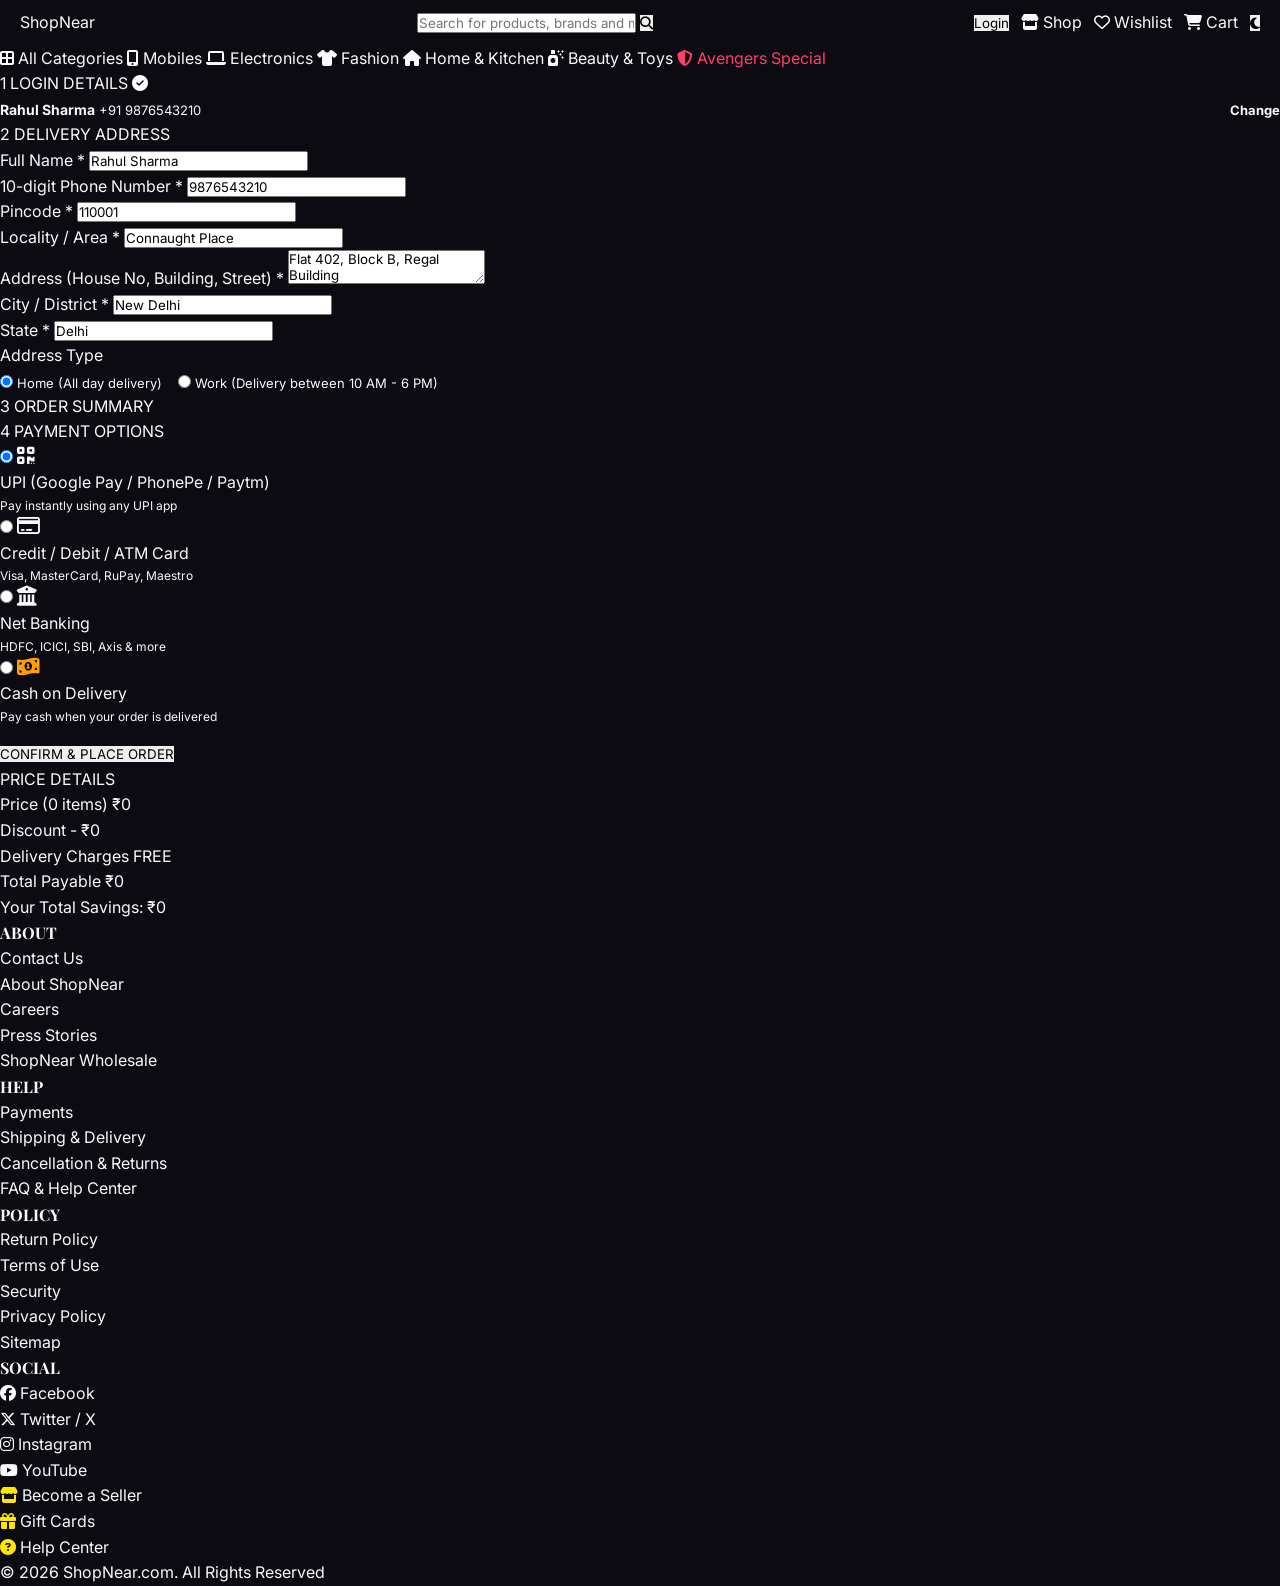
<file: checkout.html>
<!DOCTYPE html>
<html lang="en">
<head>
  <meta charset="UTF-8">
  <meta name="viewport" content="width=device-width, initial-scale=1.0">
  <title>Checkout - ShopNear</title>
  <link rel="stylesheet" href="styles.css">
  <link rel="stylesheet" href="https://cdnjs.cloudflare.com/ajax/libs/font-awesome/6.5.1/css/all.min.css">
</head>
<body>

  <!-- Main Header & Sub-Category Nav rendered by shared.js -->
  <div id="mainHeader"></div>

  <!-- Checkout Container -->
  <main class="main-wrapper">
    <div class="cart-page-layout">
      
      <!-- Left 4-Step Accordion Form -->
      <div class="checkout-accordion">
        
        <!-- Step 1: Login -->
        <div class="checkout-step-card">
          <div class="step-title">
            <span class="step-num">1</span> LOGIN DETAILS <i class="fa-solid fa-circle-check" style="color:var(--rating-green); margin-left:auto"></i>
          </div>
          <div class="step-content" style="display:flex; justify-content:space-between; align-items:center">
            <div>
              <strong style="font-size:14px">Rahul Sharma</strong> <span style="color:var(--text-secondary); font-size:13px">+91 9876543210</span>
            </div>
            <button onclick="openLoginModal()" style="background:none; color:var(--primary-blue); font-weight:700; font-size:13px">Change</button>
          </div>
        </div>

        <!-- Step 2: Delivery Address -->
        <div class="checkout-step-card active">
          <div class="step-title">
            <span class="step-num">2</span> DELIVERY ADDRESS
          </div>
          <div class="step-content">
            <form id="addressForm" onsubmit="event.preventDefault(); proceedToPayment();">
              <div class="form-grid">
                <div class="form-group">
                  <label>Full Name *</label>
                  <input type="text" id="custName" value="Rahul Sharma" required>
                </div>
                <div class="form-group">
                  <label>10-digit Phone Number *</label>
                  <input type="text" id="custPhone" value="9876543210" required>
                </div>
                <div class="form-group">
                  <label>Pincode *</label>
                  <input type="text" id="custPincode" value="110001" required>
                </div>
                <div class="form-group">
                  <label>Locality / Area *</label>
                  <input type="text" id="custLocality" value="Connaught Place" required>
                </div>
                <div class="form-group full-width">
                  <label>Address (House No, Building, Street) *</label>
                  <textarea id="custAddress" rows="2" required>Flat 402, Block B, Regal Building</textarea>
                </div>
                <div class="form-group">
                  <label>City / District *</label>
                  <input type="text" id="custCity" value="New Delhi" required>
                </div>
                <div class="form-group">
                  <label>State *</label>
                  <input type="text" id="custState" value="Delhi" required>
                </div>
                <div class="form-group full-width">
                  <label>Address Type</label>
                  <div style="display:flex; gap:16px; margin-top:4px">
                    <label style="font-size:13px"><input type="radio" name="addrType" value="Home" checked> Home (All day delivery)</label>
                    <label style="font-size:13px"><input type="radio" name="addrType" value="Work"> Work (Delivery between 10 AM - 6 PM)</label>
                  </div>
                </div>
              </div>
            </form>
          </div>
        </div>

        <!-- Step 3: Order Summary -->
        <div class="checkout-step-card">
          <div class="step-title">
            <span class="step-num">3</span> ORDER SUMMARY
          </div>
          <div class="step-content" id="orderSummaryList">
            <!-- Items rendered dynamically -->
          </div>
        </div>

        <!-- Step 4: Payment Options -->
        <div class="checkout-step-card active">
          <div class="step-title">
            <span class="step-num">4</span> PAYMENT OPTIONS
          </div>
          <div class="step-content">
            <div class="payment-options">
              <label class="payment-option-box">
                <input type="radio" name="paymentMethod" value="UPI" checked>
                <i class="fa-solid fa-qrcode" style="color:var(--primary-blue); font-size:20px"></i>
                <div>
                  <div>UPI (Google Pay / PhonePe / Paytm)</div>
                  <div style="font-size:12px; color:var(--text-secondary)">Pay instantly using any UPI app</div>
                </div>
              </label>

              <label class="payment-option-box">
                <input type="radio" name="paymentMethod" value="Card">
                <i class="fa-regular fa-credit-card" style="color:var(--action-orange); font-size:20px"></i>
                <div>
                  <div>Credit / Debit / ATM Card</div>
                  <div style="font-size:12px; color:var(--text-secondary)">Visa, MasterCard, RuPay, Maestro</div>
                </div>
              </label>

              <label class="payment-option-box">
                <input type="radio" name="paymentMethod" value="NetBanking">
                <i class="fa-solid fa-building-columns" style="color:var(--rating-green); font-size:20px"></i>
                <div>
                  <div>Net Banking</div>
                  <div style="font-size:12px; color:var(--text-secondary)">HDFC, ICICI, SBI, Axis & more</div>
                </div>
              </label>

              <label class="payment-option-box">
                <input type="radio" name="paymentMethod" value="COD">
                <i class="fa-solid fa-money-bill-1-wave" style="color:#ff9f00; font-size:20px"></i>
                <div>
                  <div>Cash on Delivery</div>
                  <div style="font-size:12px; color:var(--text-secondary)">Pay cash when your order is delivered</div>
                </div>
              </label>
            </div>
            
            <button class="place-order-btn" style="margin-top:20px" onclick="confirmOrder()">CONFIRM & PLACE ORDER</button>
          </div>
        </div>

      </div>

      <!-- Right Column: Price Details -->
      <div class="cart-price-summary-card" id="checkoutPriceSummary">
        <!-- Rendered dynamically -->
      </div>

    </div>
  </main>

  <!-- Footer rendered by shared.js -->
  <div id="mainFooter"></div>

  <!-- Scripts -->
  <script src="products-data.js"></script>
  <script src="shared.js"></script>

  <script>
    function confirmOrder() {
      const name = document.getElementById("custName").value.trim();
      const phone = document.getElementById("custPhone").value.trim();
      const address = document.getElementById("custAddress").value.trim();

      if (!name || !phone || !address) {
        showToast("Please complete your delivery address details");
        return;
      }

      const orderId = "SN-" + Math.floor(100000 + Math.random() * 900000);
      const cart = getCart();

      if (cart.length === 0) {
        showToast("Your cart is empty!");
        return;
      }

      // Empty Cart & Wishlist storage
      localStorage.removeItem("shopnear_cart");
      updateBadges();

      // Render Celebratory Success Modal
      const modal = document.createElement("div");
      modal.style.cssText = "position:fixed; top:0; left:0; width:100%; height:100%; background:rgba(0,0,0,0.75); z-index:9999; display:flex; align-items:center; justify-content:center;";
      modal.innerHTML = `
        <div style="background:var(--card-bg); width:90%; max-width:480px; border-radius:12px; padding:32px; text-align:center; box-shadow:0 12px 40px rgba(0,0,0,0.4); animation:slideUp 0.4s ease;">
          <div style="font-size:64px; color:var(--rating-green); margin-bottom:12px">🎉</div>
          <h2 style="font-size:24px; font-weight:800; color:var(--primary-blue)">Order Placed Successfully!</h2>
          <p style="font-size:14px; color:var(--text-secondary); margin-top:4px">Thank you for shopping with ShopNear!</p>
          
          <div style="background:#f8fafc; border:1px dashed var(--border-color); padding:16px; border-radius:8px; margin:20px 0; text-align:left; font-size:13px">
            <div style="display:flex; justify-content:space-between; margin-bottom:6px">
              <span>Order ID:</span>
              <strong style="color:var(--text-primary)">${orderId}</strong>
            </div>
            <div style="display:flex; justify-content:space-between; margin-bottom:6px">
              <span>Estimated Delivery:</span>
              <strong style="color:var(--rating-green)">Tomorrow, 11:00 AM</strong>
            </div>
            <div style="display:flex; justify-content:space-between">
              <span>Delivery Address:</span>
              <strong style="color:var(--text-primary)">${name}, ${address}</strong>
            </div>
          </div>

          <div style="display:flex; gap:12px; justify-content:center">
            <a href="index.html" class="place-order-btn" style="text-align:center">CONTINUE SHOPPING</a>
          </div>
        </div>
      `;
      document.body.appendChild(modal);
    }

    function renderCheckoutSummary() {
      const cart = getCart();
      const listContainer = document.getElementById("orderSummaryList");
      const priceContainer = document.getElementById("checkoutPriceSummary");

      let totalMrp = 0;
      let totalDiscountedPrice = 0;
      let itemCount = 0;

      listContainer.innerHTML = cart.map(item => {
        const p = PRODUCTS.find(prod => prod.id === item.id);
        if (!p) return '';
        itemCount += item.qty;
        totalMrp += p.originalPrice * item.qty;
        totalDiscountedPrice += p.price * item.qty;

        return `
          <div style="display:flex; gap:12px; align-items:center; padding:10px 0; border-bottom:1px solid var(--border-color)">
            <img src="${p.image}" width="50" height="50" style="object-fit:contain">
            <div style="flex:1">
              <div style="font-size:13px; font-weight:600">${p.name}</div>
              <div style="font-size:12px; color:var(--text-secondary)">Qty: ${item.qty} × ${formatPrice(p.price)}</div>
            </div>
            <div style="font-weight:700; font-size:14px">${formatPrice(p.price * item.qty)}</div>
          </div>
        `;
      }).join('');

      const totalSavings = totalMrp - totalDiscountedPrice;

      priceContainer.innerHTML = `
        <div class="price-summary-header">PRICE DETAILS</div>
        <div class="price-breakdown-row">
          <span>Price (${itemCount} items)</span>
          <span>${formatPrice(totalMrp)}</span>
        </div>
        <div class="price-breakdown-row">
          <span>Discount</span>
          <span style="color:var(--discount-green)">- ${formatPrice(totalSavings)}</span>
        </div>
        <div class="price-breakdown-row">
          <span>Delivery Charges</span>
          <span style="color:var(--discount-green)">FREE</span>
        </div>
        <div class="price-breakdown-row total">
          <span>Total Payable</span>
          <span>${formatPrice(totalDiscountedPrice)}</span>
        </div>
        <div class="savings-banner">
          Your Total Savings: ${formatPrice(totalSavings)}
        </div>
      `;
    }

    document.addEventListener('DOMContentLoaded', renderCheckoutSummary);
  </script>
</body>
</html>
</file>
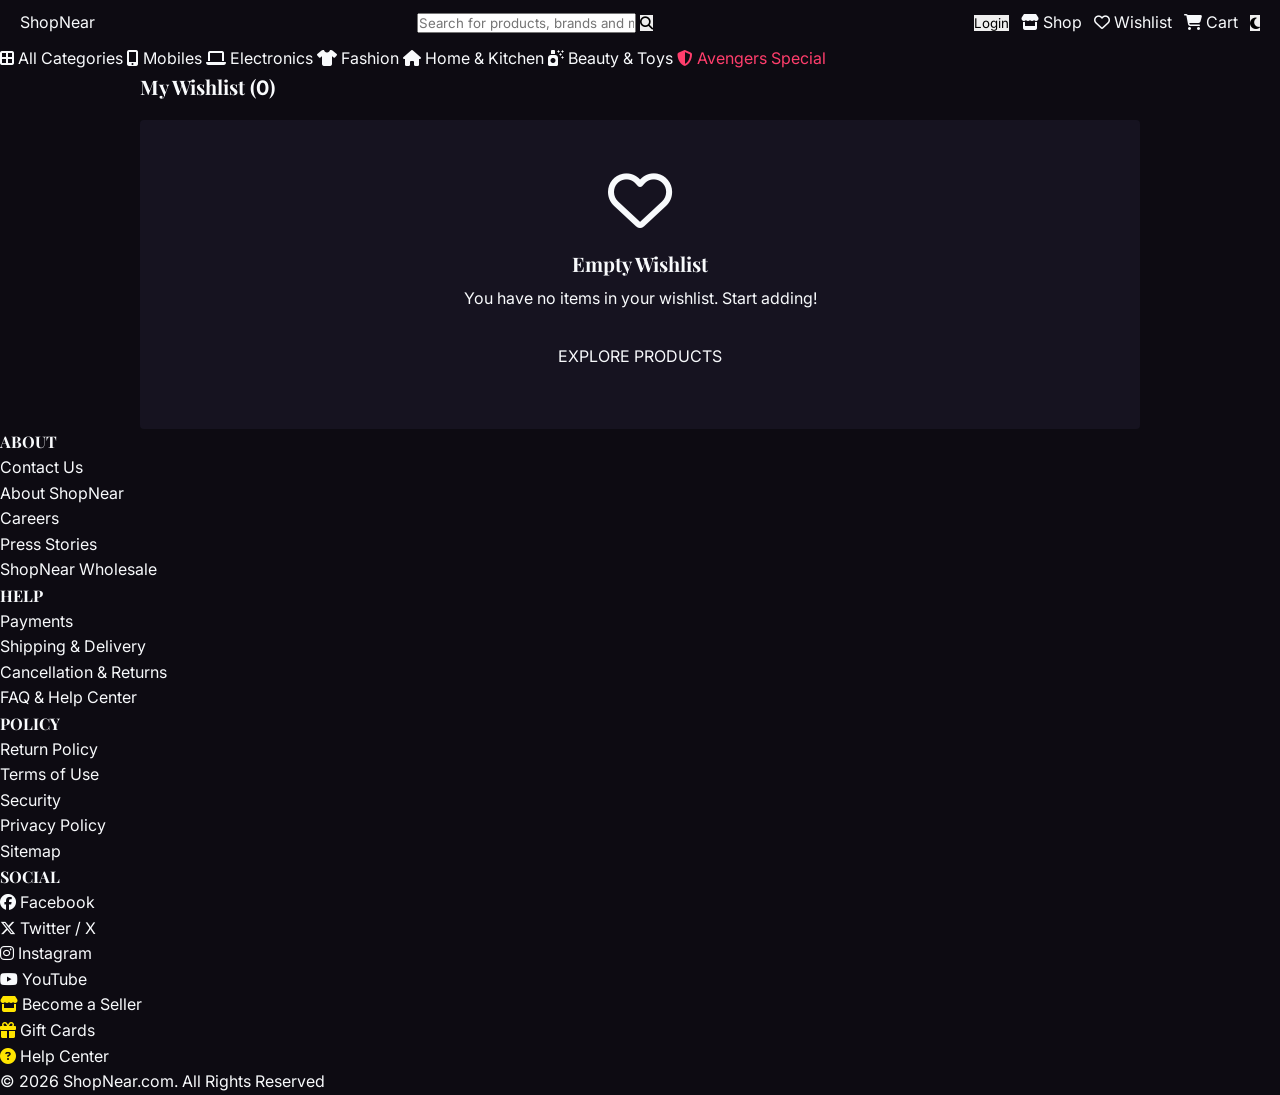
<file: wishlist.html>
<!DOCTYPE html>
<html lang="en">
<head>
  <meta charset="UTF-8">
  <meta name="viewport" content="width=device-width, initial-scale=1.0">
  <title>My Wishlist - ShopNear</title>
  <link rel="stylesheet" href="styles.css">
  <link rel="stylesheet" href="https://cdnjs.cloudflare.com/ajax/libs/font-awesome/6.5.1/css/all.min.css">
</head>
<body>

  <!-- Main Header & Sub-Category Nav rendered by shared.js -->
  <div id="mainHeader"></div>

  <!-- Wishlist Main Section -->
  <main class="main-wrapper">
    <div style="max-width: 1000px; margin: 0 auto;">
      <h2 style="font-size: 20px; font-weight: 700; margin-bottom: 16px;">My Wishlist (<span id="wishlistCount">0</span>)</h2>
      
      <div id="wishlistContainer" style="display: flex; flex-direction: column; gap: 16px;">
        <!-- Rendered dynamically -->
      </div>
    </div>
  </main>

  <!-- Footer rendered by shared.js -->
  <div id="mainFooter"></div>

  <!-- Scripts -->
  <script src="products-data.js"></script>
  <script src="shared.js"></script>

  <script>
    function removeWishlistItem(productId) {
      let wishlist = getWishlist();
      wishlist = wishlist.filter(id => id !== productId);
      saveWishlist(wishlist);
      showToast("Removed from wishlist");
      renderWishlistPage();
    }

    function moveWishlistToCart(productId) {
      addToCart(productId, 1);
      removeWishlistItem(productId);
    }

    function renderWishlistPage() {
      const container = document.getElementById("wishlistContainer");
      const countSpan = document.getElementById("wishlistCount");
      const wishlist = getWishlist();

      countSpan.textContent = wishlist.length;

      if (wishlist.length === 0) {
        container.innerHTML = `
          <div style="background:var(--card-bg); border-radius:4px; padding:48px; text-align:center; box-shadow:var(--shadow-sm);">
            <i class="fa-regular fa-heart" style="font-size:64px; color:var(--border-color); margin-bottom:16px"></i>
            <h3 style="font-size:20px; font-weight:700">Empty Wishlist</h3>
            <p style="color:var(--text-secondary); margin-top:6px">You have no items in your wishlist. Start adding!</p>
            <a href="shop.html" class="place-order-btn" style="display:inline-block; width:auto; padding:12px 36px; margin-top:20px; background:var(--primary-blue)">EXPLORE PRODUCTS</a>
          </div>
        `;
        return;
      }

      container.innerHTML = wishlist.map(id => {
        const product = PRODUCTS.find(p => p.id === id);
        if (!product) return '';

        return `
          <div style="background:var(--card-bg); border-radius:4px; box-shadow:var(--shadow-sm); padding:16px; display:flex; gap:20px; align-items:center; position:relative;">
            
            <button onclick="removeWishlistItem('${product.id}')" style="position:absolute; top:16px; right:16px; background:none; color:var(--text-secondary); font-size:18px; cursor:pointer;" title="Remove">
              <i class="fa-solid fa-trash-can"></i>
            </button>

            <img src="${product.image}" alt="${product.name}" style="width:100px; height:100px; object-fit:contain; cursor:pointer" onclick="window.location.href='product-detail.html?id=${product.id}'">
            
            <div style="flex:1">
              <div style="font-size:16px; font-weight:600; cursor:pointer" onclick="window.location.href='product-detail.html?id=${product.id}'">${product.name}</div>
              
              <div class="rating-row" style="margin-top:6px; margin-bottom:8px">
                <span class="rating-badge">${product.rating} <i class="fa-solid fa-star" style="font-size:10px"></i></span>
                <span class="rating-count">(${product.ratingCount.toLocaleString()})</span>
                ${product.isAssured ? `<span class="verified-badge"><i class="fa-solid fa-circle-check"></i> Verified</span>` : ''}
              </div>

              <div class="price-row" style="padding-top:0">
                <span class="current-price" style="font-size:18px">${formatPrice(product.price)}</span>
                <span class="original-price" style="font-size:14px">${formatPrice(product.originalPrice)}</span>
                <span class="discount-tag" style="font-size:14px">${product.discount}% off</span>
              </div>
            </div>

            <button onclick="moveWishlistToCart('${product.id}')" class="add-cart-btn" style="width:auto; padding:10px 24px; font-size:14px">
              <i class="fa-solid fa-cart-plus"></i> ADD TO CART
            </button>

          </div>
        `;
      }).join('');
    }

    document.addEventListener('DOMContentLoaded', renderWishlistPage);
  </script>
</body>
</html>
</file>
<file: styles.css>
/* The Shahi Dosa - Royal Culinary Theme */
@import url('https://fonts.googleapis.com/css2?family=Playfair+Display:wght@600;700;800;900&family=Inter:wght@300;400;500;600;700;800&display=swap');

:root {
  --bg-dark: #0d0b12;
  --card-bg: #161320;
  --card-border: rgba(245, 158, 11, 0.2);
  --royal-maroon: #7c0d1e;
  --gold-accent: #f59e0b;
  --gold-hover: #d97706;
  --veg-green: #16a34a;
  --text-main: #f8fafc;
  --text-muted: #94a3b8;
  --shadow-gold: 0 8px 32px rgba(245, 158, 11, 0.15);
  --radius-sm: 6px;
  --radius-md: 12px;
  --radius-lg: 20px;
  --transition: all 0.3s cubic-bezier(0.4, 0, 0.2, 1);
}

/* Reset & Base */
* {
  margin: 0;
  padding: 0;
  box-sizing: border-box;
  font-family: 'Inter', system-ui, sans-serif;
}

body {
  background-color: var(--bg-dark);
  color: var(--text-main);
  line-height: 1.6;
  overflow-x: hidden;
}

h1, h2, h3, h4, .royal-font {
  font-family: 'Playfair Display', Georgia, serif;
}

a {
  text-decoration: none;
  color: inherit;
}

button {
  cursor: pointer;
  border: none;
  outline: none;
  font-family: inherit;
  transition: var(--transition);
}

img {
  max-width: 100%;
  height: auto;
}

/* Sticky Header */
.shahi-header {
  position: sticky;
  top: 0;
  z-index: 1000;
  background: rgba(13, 11, 18, 0.95);
  backdrop-filter: blur(16px);
  -webkit-backdrop-filter: blur(16px);
  border-bottom: 1px solid var(--card-border);
  transition: all 0.3s ease;
}

.shahi-header.scrolled {
  background: rgba(13, 11, 18, 0.7) !important;
  backdrop-filter: blur(20px) !important;
  -webkit-backdrop-filter: blur(20px) !important;
  box-shadow: 0 6px 24px rgba(0,0,0,0.7);
  border-bottom-color: rgba(245, 158, 11, 0.3);
}

/* Auth Modal Styles */
.auth-modal-backdrop {
  position: fixed;
  inset: 0;
  background: rgba(0, 0, 0, 0.8);
  backdrop-filter: blur(8px);
  z-index: 2500;
  display: none;
  align-items: center;
  justify-content: center;
  padding: 20px;
}

.auth-modal-backdrop.active {
  display: flex;
}

.auth-modal-card {
  background: #161320;
  border: 1px solid var(--card-border);
  border-radius: var(--radius-lg);
  width: 100%;
  max-width: 420px;
  overflow: hidden;
  box-shadow: 0 12px 40px rgba(0,0,0,0.6);
  animation: modalPop 0.3s ease;
}

@keyframes modalPop {
  from { transform: scale(0.9); opacity: 0; }
  to { transform: scale(1); opacity: 1; }
}

.auth-tabs {
  display: flex;
  background: rgba(0,0,0,0.3);
  border-bottom: 1px solid var(--card-border);
}

.auth-tab-btn {
  flex: 1;
  padding: 14px;
  font-weight: 700;
  font-size: 14px;
  background: none;
  color: var(--text-muted);
  border-bottom: 2px solid transparent;
  cursor: pointer;
}

.auth-tab-btn.active {
  color: var(--gold-accent);
  border-bottom-color: var(--gold-accent);
  background: rgba(245, 158, 11, 0.05);
}

.header-container {
  max-width: 1380px;
  margin: 0 auto;
  padding: 10px 20px;
  display: flex;
  align-items: center;
  justify-content: space-between;
  gap: 16px;
}

.brand-block {
  display: flex;
  align-items: center;
  gap: 10px;
  flex-shrink: 0;
}

.brand-icon {
  font-size: 32px;
  filter: drop-shadow(0 0 10px rgba(245, 158, 11, 0.5));
}

.brand-text h1 {
  font-size: 22px;
  font-weight: 800;
  background: linear-gradient(135deg, #ffffff 40%, var(--gold-accent));
  -webkit-background-clip: text;
  -webkit-text-fill-color: transparent;
  line-height: 1;
}

.brand-text span {
  font-size: 10px;
  color: var(--gold-accent);
  letter-spacing: 1px;
  text-transform: uppercase;
  font-weight: 600;
}

.pure-veg-tag {
  display: inline-flex;
  align-items: center;
  gap: 4px;
  background: rgba(22, 163, 74, 0.15);
  border: 1px solid var(--veg-green);
  color: var(--veg-green);
  font-size: 10px;
  font-weight: 800;
  padding: 3px 6px;
  border-radius: 4px;
  flex-shrink: 0;
  white-space: nowrap;
}

.header-nav {
  display: flex;
  align-items: center;
  gap: 16px;
  white-space: nowrap;
}

.nav-link {
  font-size: 13px;
  font-weight: 600;
  color: var(--text-muted);
  white-space: nowrap;
  transition: var(--transition);
}

.nav-link:hover, .nav-link.active {
  color: var(--gold-accent);
}

.header-actions {
  display: flex;
  align-items: center;
  gap: 12px;
  flex-shrink: 0;
}

.cart-icon-btn {
  position: relative;
  background: rgba(245, 158, 11, 0.1);
  border: 1px solid var(--card-border);
  color: var(--gold-accent);
  width: 42px;
  height: 42px;
  border-radius: 50%;
  display: flex;
  align-items: center;
  justify-content: center;
  font-size: 18px;
}

.cart-icon-btn:hover {
  background: var(--gold-accent);
  color: #000;
}

.cart-badge {
  position: absolute;
  top: -4px;
  right: -4px;
  background: var(--royal-maroon);
  color: #fff;
  font-size: 11px;
  font-weight: 800;
  width: 20px;
  height: 20px;
  border-radius: 50%;
  display: flex;
  align-items: center;
  justify-content: center;
  border: 2px solid var(--bg-dark);
}

.book-table-btn {
  background: linear-gradient(135deg, var(--gold-accent), var(--gold-hover));
  color: #000;
  font-weight: 800;
  font-size: 13px;
  padding: 10px 20px;
  border-radius: 30px;
  box-shadow: 0 4px 16px rgba(245, 158, 11, 0.3);
}

.book-table-btn:hover {
  transform: translateY(-2px);
  box-shadow: 0 6px 20px rgba(245, 158, 11, 0.5);
}

/* Hero Section */
.hero-wrapper {
  position: relative;
  min-height: 520px;
  display: flex;
  align-items: center;
  justify-content: center;
  padding: 60px 24px;
  overflow: hidden;
  background: radial-gradient(circle at center, rgba(124, 13, 30, 0.4) 0%, var(--bg-dark) 70%);
}

.hero-glow-bg {
  position: absolute;
  width: 500px;
  height: 500px;
  background: radial-gradient(circle, rgba(245, 158, 11, 0.15) 0%, transparent 70%);
  top: 50%;
  left: 50%;
  transform: translate(-50%, -50%);
  pointer-events: none;
  animation: pulseGlow 6s ease-in-out infinite;
}

@keyframes pulseGlow {
  0%, 100% { transform: translate(-50%, -50%) scale(1); opacity: 0.6; }
  50% { transform: translate(-50%, -50%) scale(1.2); opacity: 0.9; }
}

.hero-content {
  max-width: 1280px;
  margin: 0 auto;
  display: grid;
  grid-template-columns: 1fr 1fr;
  gap: 40px;
  align-items: center;
  position: relative;
  z-index: 10;
}

.hero-text-side h2 {
  font-size: 52px;
  font-weight: 900;
  line-height: 1.15;
  margin-bottom: 16px;
  background: linear-gradient(135deg, #ffffff 50%, var(--gold-accent));
  -webkit-background-clip: text;
  -webkit-text-fill-color: transparent;
}

.hero-text-side p {
  font-size: 16px;
  color: var(--text-muted);
  margin-bottom: 32px;
  max-width: 500px;
}

.hero-badge-row {
  display: flex;
  gap: 16px;
  margin-bottom: 24px;
}

.hero-badge-item {
  display: flex;
  align-items: center;
  gap: 8px;
  background: rgba(22, 19, 32, 0.8);
  border: 1px solid var(--card-border);
  padding: 8px 16px;
  border-radius: 30px;
  font-size: 13px;
  color: #fff;
}

.hero-actions {
  display: flex;
  gap: 16px;
}

.btn-primary-gold {
  background: linear-gradient(135deg, var(--gold-accent), var(--gold-hover));
  color: #000;
  font-weight: 800;
  font-size: 15px;
  padding: 14px 32px;
  border-radius: 30px;
  display: inline-flex;
  align-items: center;
  gap: 8px;
  box-shadow: 0 8px 24px rgba(245, 158, 11, 0.4);
}

.btn-primary-gold:hover {
  transform: scale(1.05);
}

.btn-outline-gold {
  background: transparent;
  border: 2px solid var(--gold-accent);
  color: var(--gold-accent);
  font-weight: 800;
  font-size: 15px;
  padding: 14px 32px;
  border-radius: 30px;
  display: inline-flex;
  align-items: center;
  gap: 8px;
}

.btn-outline-gold:hover {
  background: rgba(245, 158, 11, 0.15);
}

.hero-img-side {
  position: relative;
  display: flex;
  justify-content: center;
}

.hero-food-img {
  width: 100%;
  max-width: 480px;
  border-radius: 20px;
  box-shadow: 0 20px 50px rgba(0,0,0,0.6);
  border: 2px solid var(--card-border);
  animation: floatHeroImg 5s ease-in-out infinite;
}

@keyframes floatHeroImg {
  0%, 100% { transform: translateY(0px) rotate(0deg); }
  50% { transform: translateY(-15px) rotate(1deg); }
}

/* Category Filter Bar */
.menu-section {
  max-width: 1280px;
  margin: 40px auto;
  padding: 0 24px;
}

.section-title-wrap {
  text-align: center;
  margin-bottom: 32px;
}

.section-title-wrap h2 {
  font-size: 38px;
  font-weight: 800;
  color: #fff;
  margin-bottom: 8px;
}

.section-title-wrap p {
  color: var(--gold-accent);
  font-size: 14px;
  letter-spacing: 2px;
  text-transform: uppercase;
  font-weight: 600;
}

.menu-filter-bar {
  display: flex;
  justify-content: center;
  gap: 10px;
  flex-wrap: wrap;
  margin-bottom: 24px;
}

.cat-pill {
  background: var(--card-bg);
  border: 1px solid var(--card-border);
  color: var(--text-muted);
  padding: 10px 20px;
  border-radius: 30px;
  font-size: 13px;
  font-weight: 700;
  cursor: pointer;
  transition: var(--transition);
}

.cat-pill:hover, .cat-pill.active {
  background: var(--gold-accent);
  color: #000;
  border-color: var(--gold-accent);
  box-shadow: 0 4px 16px rgba(245, 158, 11, 0.3);
}

/* Menu Grid */
.menu-grid {
  display: grid;
  grid-template-columns: repeat(auto-fill, minmax(280px, 1fr));
  gap: 24px;
}

.food-card {
  background: var(--card-bg);
  border: 1px solid var(--card-border);
  border-radius: var(--radius-md);
  overflow: hidden;
  display: flex;
  flex-direction: column;
  transition: var(--transition);
  position: relative;
}

.food-card:hover {
  transform: translateY(-6px);
  box-shadow: var(--shadow-gold);
  border-color: var(--gold-accent);
}

.food-img-box {
  width: 100%;
  height: 180px;
  position: relative;
  overflow: hidden;
}

.food-img-box img {
  width: 100%;
  height: 100%;
  object-fit: cover;
  transition: transform 0.5s ease;
}

.food-card:hover .food-img-box img {
  transform: scale(1.1);
}

.food-popular-badge {
  position: absolute;
  top: 12px;
  left: 12px;
  background: var(--royal-maroon);
  color: #fff;
  font-size: 11px;
  font-weight: 800;
  padding: 4px 10px;
  border-radius: 20px;
  display: flex;
  align-items: center;
  gap: 4px;
  box-shadow: 0 4px 12px rgba(0,0,0,0.3);
}

.food-details {
  padding: 18px;
  display: flex;
  flex-direction: column;
  flex: 1;
}

.food-header {
  display: flex;
  justify-content: space-between;
  align-items: flex-start;
  margin-bottom: 8px;
}

.food-title {
  font-size: 16px;
  font-weight: 700;
  color: #fff;
}

.food-price {
  font-size: 18px;
  font-weight: 900;
  color: var(--gold-accent);
}

.food-desc {
  font-size: 13px;
  color: var(--text-muted);
  margin-bottom: 16px;
  display: -webkit-box;
  -webkit-line-clamp: 2;
  -webkit-box-orient: vertical;
  overflow: hidden;
  height: 42px;
}

.food-actions {
  margin-top: auto;
  display: flex;
  align-items: center;
  justify-content: space-between;
}

.add-order-btn {
  background: linear-gradient(135deg, var(--gold-accent), var(--gold-hover));
  color: #000;
  font-weight: 800;
  font-size: 13px;
  padding: 8px 18px;
  border-radius: 20px;
  display: flex;
  align-items: center;
  gap: 6px;
}

.add-order-btn:hover {
  transform: scale(1.05);
}

/* Order Drawer Modal */
.order-drawer-backdrop {
  position: fixed;
  inset: 0;
  background: rgba(0, 0, 0, 0.75);
  backdrop-filter: blur(8px);
  z-index: 2000;
  display: none;
  align-items: center;
  justify-content: flex-end;
}

.order-drawer-backdrop.active {
  display: flex;
}

.order-drawer {
  background: #120e1a;
  width: 100%;
  max-width: 440px;
  height: 100%;
  display: flex;
  flex-direction: column;
  box-shadow: -10px 0 40px rgba(0,0,0,0.8);
  border-left: 1px solid var(--card-border);
  animation: slideDrawer 0.3s cubic-bezier(0.4, 0, 0.2, 1);
}

@keyframes slideDrawer {
  from { transform: translateX(100%); }
  to { transform: translateX(0); }
}

.drawer-header {
  padding: 20px 24px;
  background: var(--card-bg);
  border-bottom: 1px solid var(--card-border);
  display: flex;
  justify-content: space-between;
  align-items: center;
}

.drawer-header h3 {
  font-size: 18px;
  font-weight: 800;
  color: #fff;
}

.drawer-body {
  flex: 1;
  overflow-y: auto;
  padding: 20px 24px;
  display: flex;
  flex-direction: column;
  gap: 16px;
}

.order-item-row {
  display: flex;
  align-items: center;
  justify-content: space-between;
  padding: 12px;
  background: var(--card-bg);
  border: 1px solid var(--card-border);
  border-radius: var(--radius-sm);
}

.order-qty-btn {
  width: 26px;
  height: 26px;
  border-radius: 50%;
  background: var(--gold-accent);
  color: #000;
  font-weight: 800;
  display: flex;
  align-items: center;
  justify-content: center;
}

.drawer-footer {
  padding: 20px 24px;
  background: var(--card-bg);
  border-top: 1px solid var(--card-border);
}

.whatsapp-order-btn {
  background: #25D366;
  color: #fff;
  font-weight: 800;
  font-size: 15px;
  padding: 14px;
  border-radius: 30px;
  width: 100%;
  display: flex;
  align-items: center;
  justify-content: center;
  gap: 8px;
  box-shadow: 0 4px 16px rgba(37, 211, 102, 0.4);
}

.whatsapp-order-btn:hover {
  background: #1eb956;
}

/* Reviews Section */
.reviews-wrapper {
  background: linear-gradient(180deg, var(--bg-dark) 0%, #130f1c 100%);
  padding: 60px 24px;
}

.reviews-grid {
  max-width: 1280px;
  margin: 0 auto;
  display: grid;
  grid-template-columns: repeat(auto-fit, minmax(300px, 1fr));
  gap: 24px;
}

.review-card {
  background: var(--card-bg);
  border: 1px solid var(--card-border);
  padding: 24px;
  border-radius: var(--radius-md);
  position: relative;
}

.review-header {
  display: flex;
  align-items: center;
  gap: 12px;
  margin-bottom: 12px;
}

.review-avatar {
  width: 48px;
  height: 48px;
  border-radius: 50%;
  object-fit: cover;
  border: 2px solid var(--gold-accent);
}

/* Table Booking Section */
.booking-section {
  max-width: 900px;
  margin: 60px auto;
  padding: 40px 24px;
  background: var(--card-bg);
  border: 1px solid var(--card-border);
  border-radius: var(--radius-lg);
  box-shadow: var(--shadow-gold);
}

.booking-form {
  display: grid;
  grid-template-columns: 1fr 1fr;
  gap: 20px;
  margin-top: 24px;
}

.form-group-custom {
  display: flex;
  flex-direction: column;
  gap: 6px;
}

.form-group-custom.full-width {
  grid-column: 1 / -1;
}

.form-group-custom label {
  font-size: 12px;
  font-weight: 700;
  color: var(--gold-accent);
  text-transform: uppercase;
}

.form-group-custom input, .form-group-custom select, .form-group-custom textarea {
  background: #0d0b12;
  border: 1px solid var(--card-border);
  color: #fff;
  padding: 12px 16px;
  border-radius: var(--radius-sm);
  outline: none;
  font-size: 14px;
}

.form-group-custom input:focus {
  border-color: var(--gold-accent);
}

/* Footer */
.shahi-footer {
  background: #07050a;
  border-top: 1px solid var(--card-border);
  padding: 40px 24px 20px;
  color: var(--text-muted);
  text-align: center;
  font-size: 13px;
}

/* Floating WhatsApp FAB */
.whatsapp-fab {
  position: fixed;
  bottom: 24px;
  right: 24px;
  background: #25D366;
  color: #fff;
  width: 56px;
  height: 56px;
  border-radius: 50%;
  display: flex;
  align-items: center;
  justify-content: center;
  font-size: 28px;
  box-shadow: 0 8px 24px rgba(37, 211, 102, 0.5);
  z-index: 1500;
  transition: transform 0.3s;
}

.whatsapp-fab:hover {
  transform: scale(1.1);
}

/* Responsive */
/* Rich Animations & Glow Effects */
.food-card {
  animation: cardFadeIn 0.5s ease backwards;
}

@keyframes cardFadeIn {
  from { opacity: 0; transform: translateY(20px) scale(0.96); }
  to { opacity: 1; transform: translateY(0) scale(1); }
}

.book-table-btn, .whatsapp-fab, .btn-primary-gold {
  animation: buttonGlowPulse 3s infinite ease-in-out;
}

@keyframes buttonGlowPulse {
  0%, 100% { box-shadow: 0 4px 16px rgba(245, 158, 11, 0.3); }
  50% { box-shadow: 0 8px 28px rgba(245, 158, 11, 0.7); }
}

.hero-food-img {
  animation: heroLogoFloat 4s infinite ease-in-out;
}

@keyframes heroLogoFloat {
  0%, 100% { transform: translateY(0px) rotate(0deg); filter: drop-shadow(0 0 20px rgba(245,158,11,0.5)); }
  50% { transform: translateY(-12px) rotate(1deg); filter: drop-shadow(0 0 35px rgba(245,158,11,0.8)); }
}
</file>
